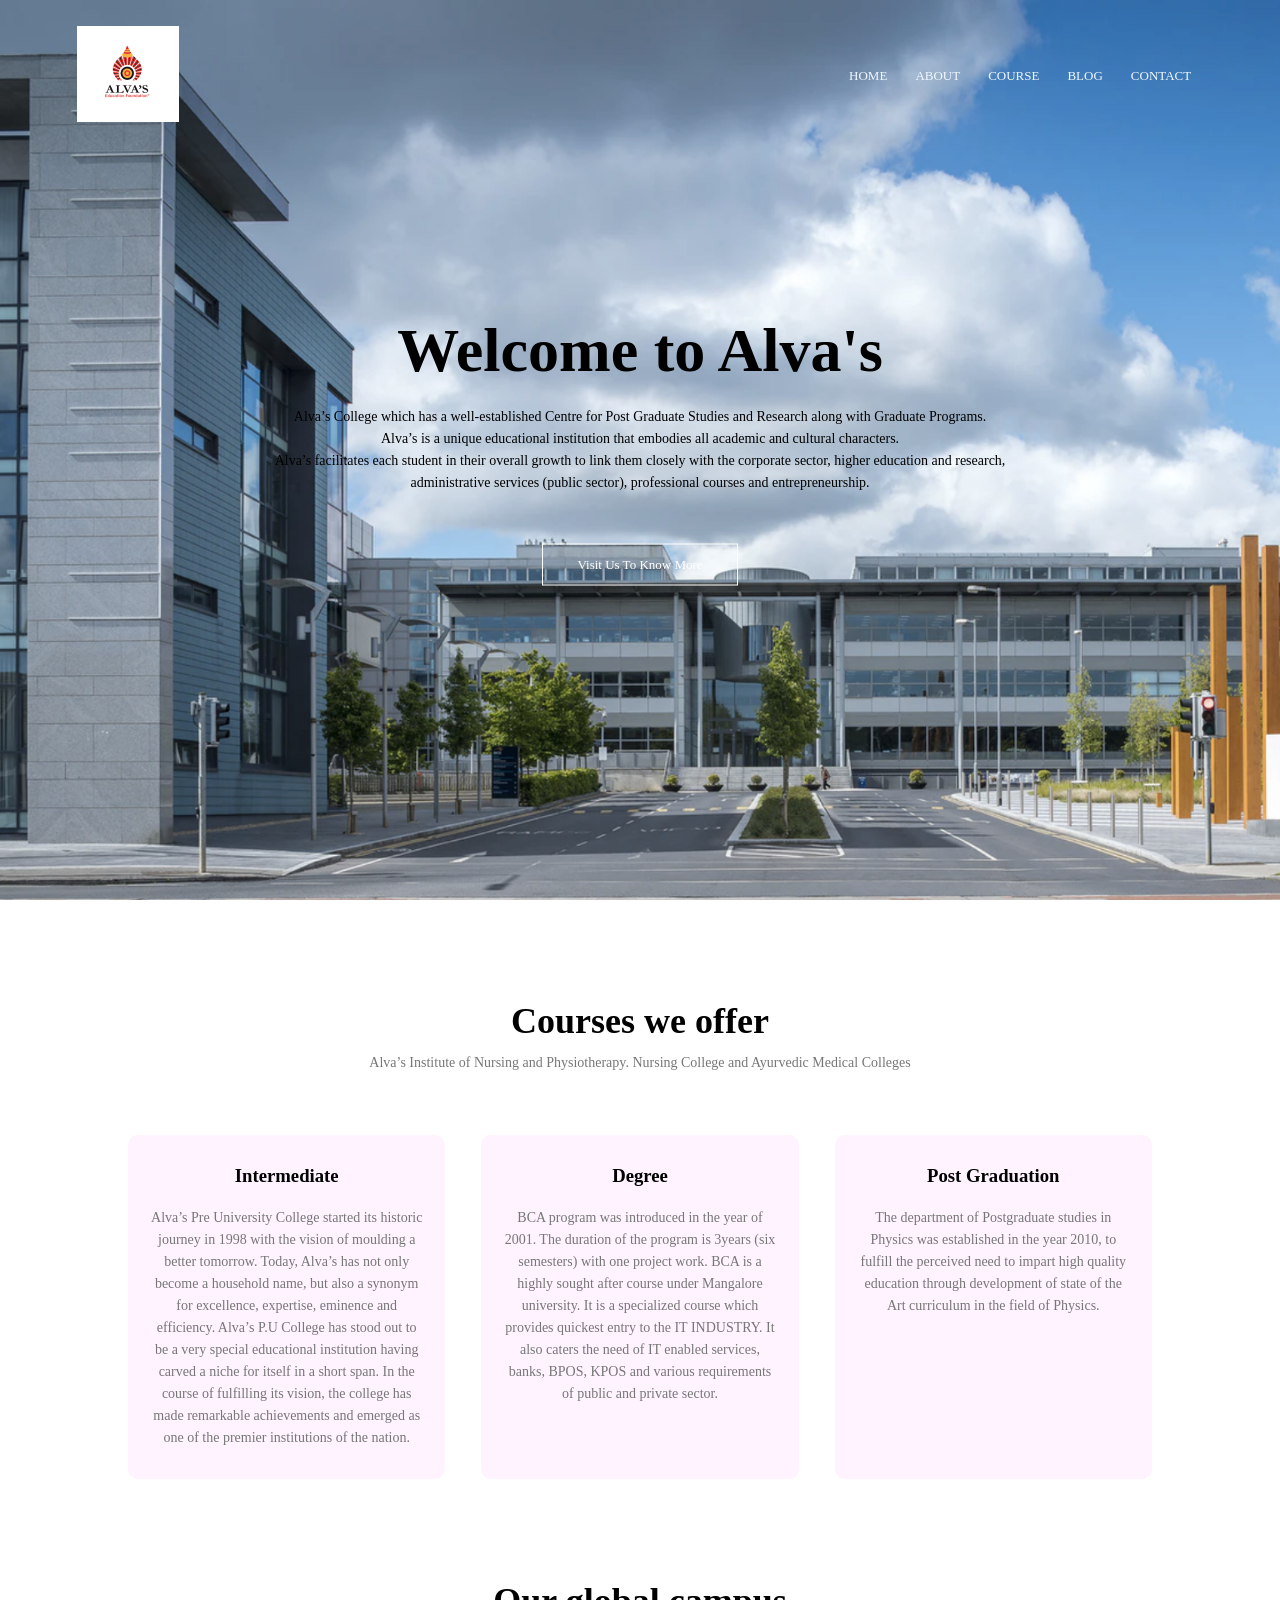
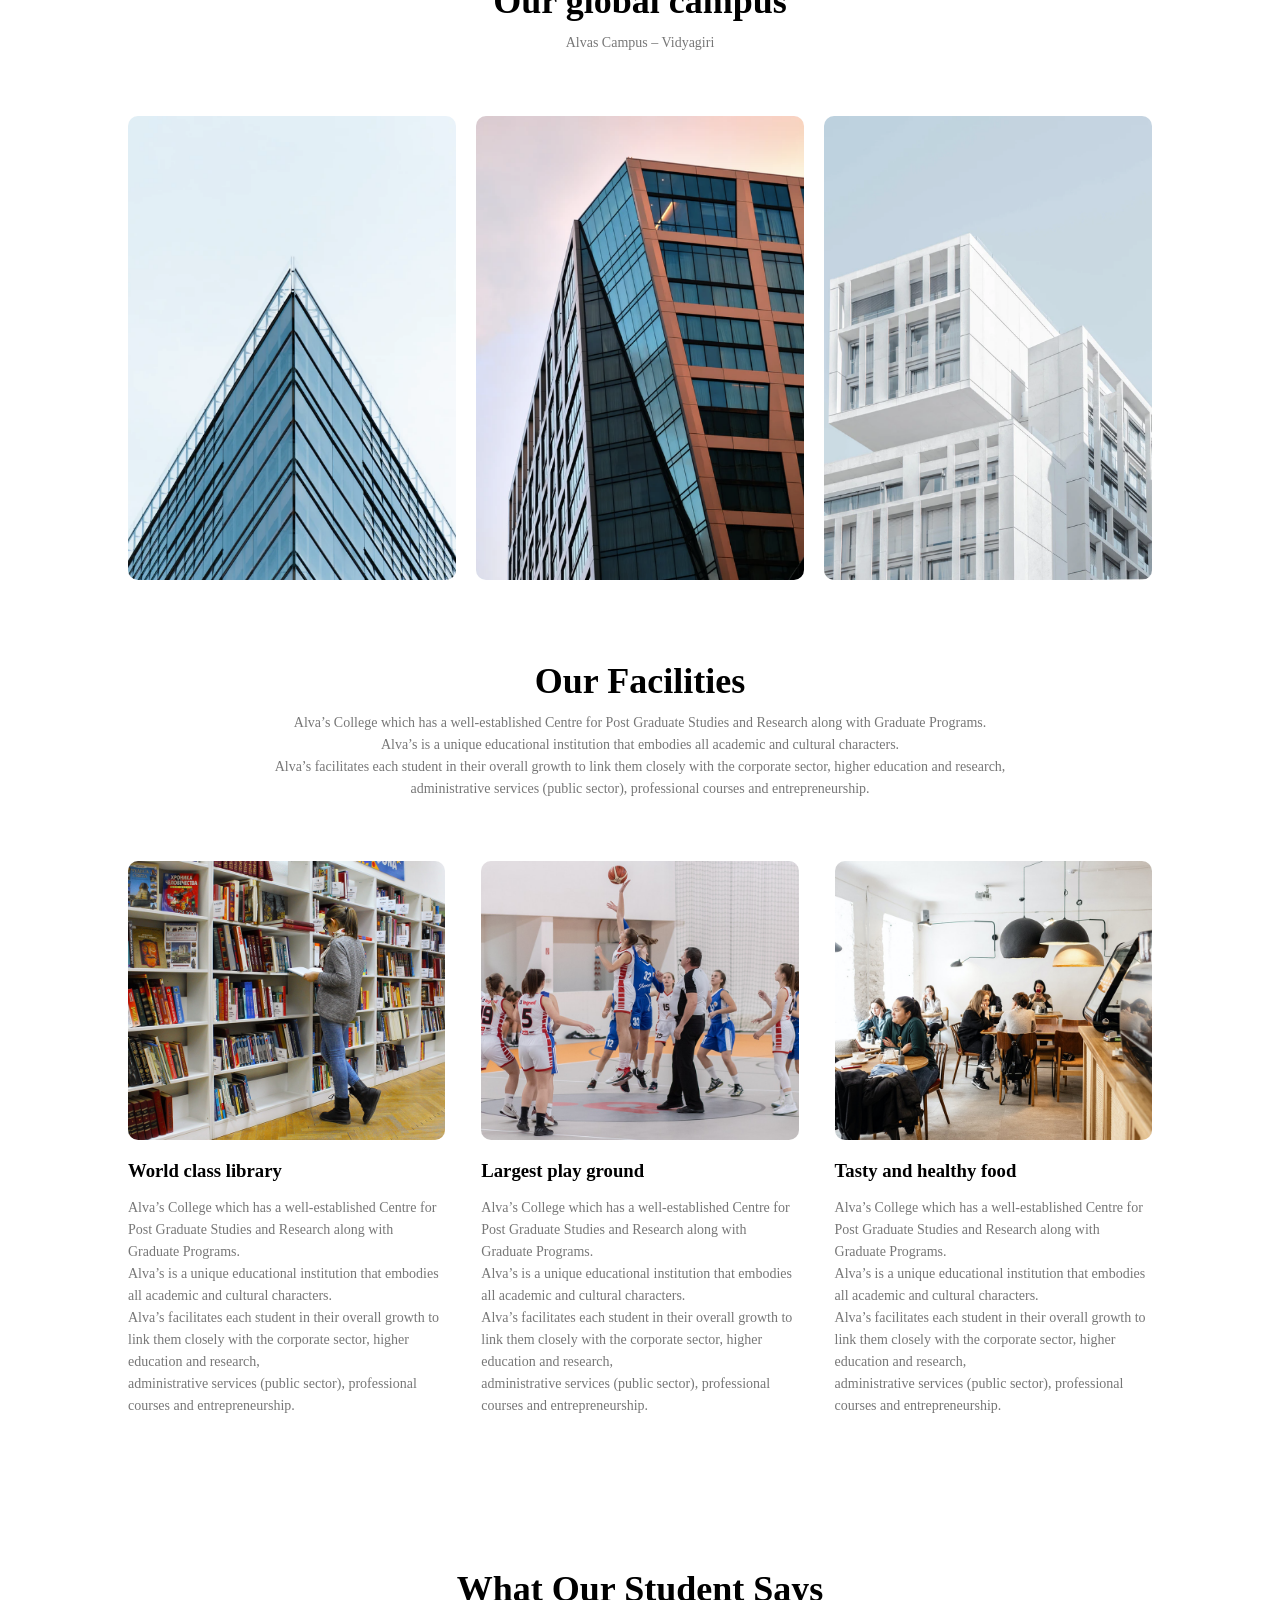
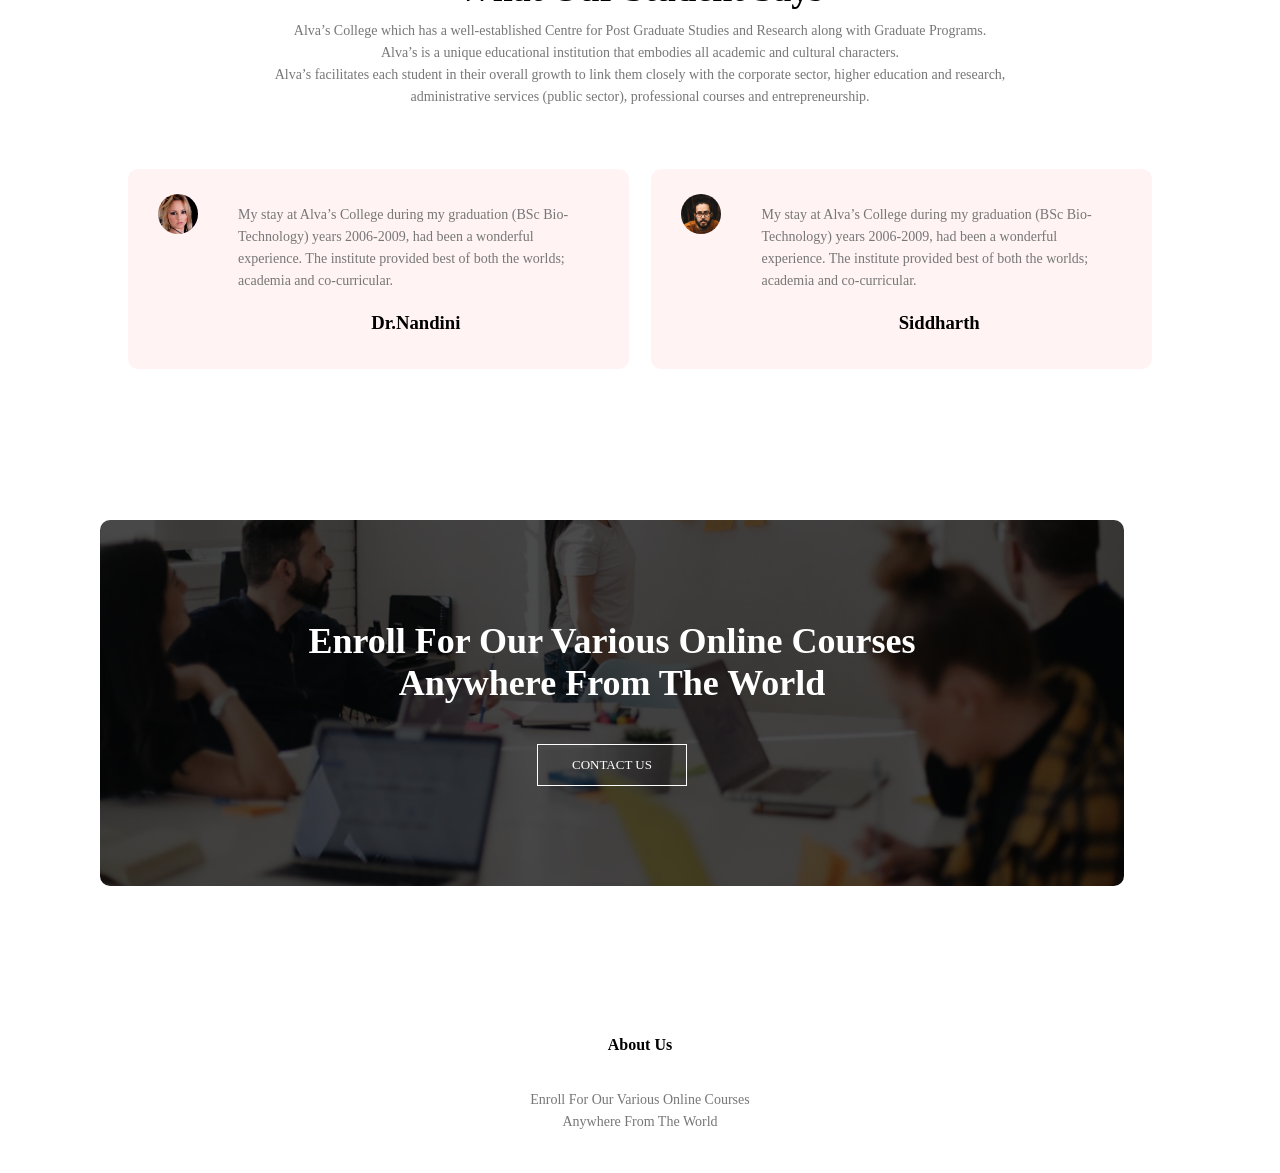
<file: Desktop/edufold/index.html>
<!DOCTYPE html>
<html lang="en">
<head>
    <meta charset="UTF-8">
    <meta name="viewport" content="width=device-width, initial-scale=1.0">
    <title>University website design </title>
    <link rel="stylesheet" href="index.css">
</head>
<body>
    <section class="header">
        <nav>
            <a href="index.html"><img src="logo1.png"></a>
            <div class="nav-links" id="navLinks"></div>
            <div class="nav-links">
                <ul>
                    <li><a href="index.html">HOME</a></li>
                    <li><a href="about.html.html">ABOUT</a></li>
                    <li><a href="course.html">COURSE</a></li>
                    <li><a href="blog.html">BLOG</a></li>
                    <li><a href="contact.html">CONTACT</a></li>
                </ul>
            </div>
        </nav>

<div class="text-box">
       <h1>Welcome to Alva's</h1>
       <p>Alva’s College which has a well-established Centre for Post Graduate Studies and Research along with Graduate Programs. <br>Alva’s is a unique educational institution that embodies all academic and cultural characters.<br> Alva’s facilitates each student in their overall growth to link them closely with the corporate sector, higher education and research,<br> administrative services (public sector), professional courses and entrepreneurship.</p>
        <a href="" class="hero-btn">Visit Us To Know More</a>
    </div>
    </section>

    <section class="Course">
        <h1>Courses we offer</h1>
        <p>Alva’s Institute of Nursing and Physiotherapy. Nursing College and Ayurvedic Medical Colleges</p>


        <div class="row">
            <div class="Course-col">
                <h3>Intermediate</h3>
                <p>Alva’s Pre University College started its historic journey in 1998 with the vision of moulding a better tomorrow. Today, Alva’s has not only become a household name, but also a synonym for excellence, expertise, eminence and efficiency. Alva’s P.U College has stood out to be a very special educational institution having carved a niche for itself in a short span. In the course of fulfilling its vision, the college has made remarkable achievements and emerged as one of the premier institutions of the nation. </p>
            </div>
            <div class="Course-col">
                <h3>Degree</h3>
                <p>BCA program was introduced in the year of 2001. The duration of the program is 3years (six semesters) with one project work. BCA is a highly sought after course under Mangalore university. It is a specialized course which provides quickest entry to the IT INDUSTRY. It also caters the need of IT enabled services, banks, BPOS, KPOS and various requirements of public and private sector.  </p>
            </div>
            <div class="Course-col">
                <h3>Post Graduation</h3>
                <p>The department of Postgraduate studies in Physics was established in the year 2010, to fulfill the perceived need to impart high quality education through development of state of the Art curriculum in the field of Physics. </p>
            </div>
        </div>
    </section>

    <section class="campus">
           <h1>Our global campus</h1>
           <p>Alvas Campus – Vidyagiri</p>
<div class="row">
    <div class="campus-col">
        <img src="london.png">
        <div class="layer">
            <h3>VIDYAGIRI</h3>
        </div>
    </div>
    <div class="campus-col">
        <img src="newyork.png">
        <div class="layer">
            <h3>MOODABIDRI</h3>
        </div>
    </div>
    <div class="campus-col">
        <img src="washington.png">
        <div class="layer">
            <h3>KUDLA</h3>
        </div>
    </div>

</div>
</section>


<section class="Facilities">
    <h1>Our Facilities</h1>
    <p>Alva’s College which has a well-established Centre for Post Graduate Studies and Research along with Graduate Programs. <br>Alva’s is a unique educational institution that embodies all academic and cultural characters.<br> Alva’s facilitates each student in their overall growth to link them closely with the corporate sector, higher education and research,<br> administrative services (public sector), professional courses and entrepreneurship.</p>

    <div class="row">
        <div class="Facilities-col">
            <img src="library.png">
            <h3>World class library</h3>
            <p>Alva’s College which has a well-established Centre for Post Graduate Studies and Research along with Graduate Programs. <br>Alva’s is a unique educational institution that embodies all academic and cultural characters.<br> Alva’s facilitates each student in their overall growth to link them closely with the corporate sector, higher education and research,<br> administrative services (public sector), professional courses and entrepreneurship.</p>
        </div>

        <div class="Facilities-col">
            <img src="basketball.png">
            <h3>Largest play ground</h3>
            <p>Alva’s College which has a well-established Centre for Post Graduate Studies and Research along with Graduate Programs. <br>Alva’s is a unique educational institution that embodies all academic and cultural characters.<br> Alva’s facilitates each student in their overall growth to link them closely with the corporate sector, higher education and research,<br> administrative services (public sector), professional courses and entrepreneurship.</p>
        </div>

        <div class="Facilities-col">
            <img src="cafeteria.png">
            <h3>Tasty and healthy food</h3>
            <p>Alva’s College which has a well-established Centre for Post Graduate Studies and Research along with Graduate Programs. <br>Alva’s is a unique educational institution that embodies all academic and cultural characters.<br> Alva’s facilitates each student in their overall growth to link them closely with the corporate sector, higher education and research,<br> administrative services (public sector), professional courses and entrepreneurship.</p>
        </div>
    </div>
</section>


<section class="testimonials">
<h1>What Our Student Says</h1>
    <p>Alva’s College which has a well-established Centre for Post Graduate Studies and Research along with Graduate Programs. <br>Alva’s is a unique educational institution that embodies all academic and cultural characters.<br> Alva’s facilitates each student in their overall growth to link them closely with the corporate sector, higher education and research,<br> administrative services (public sector), professional courses and entrepreneurship.</p>
<div class="row">
    <div class="testimonials-col">
        <img src="user1.jpg">
        <div>
            <p>My stay at Alva’s College during my graduation (BSc Bio-Technology) years 2006-2009, had been a wonderful experience. The institute provided best of both the worlds; academia and co-curricular. </p>
        <h3>Dr.Nandini</h3>
        </div>
    </div>
        <div class="testimonials-col">
            <img src="user2.jpg">
            <div>
                <p>My stay at Alva’s College during my graduation (BSc Bio-Technology) years 2006-2009, had been a wonderful experience. The institute provided best of both the worlds; academia and co-curricular. </p>
            <h3>Siddharth</h3>
            </div>
    </div>   
</section>


<section class="CTA">
    <h1>Enroll For Our Various Online Courses <br>Anywhere From The World </h1>
    <a href="" class="hero-btn">CONTACT US</a>

</section>


<section class="footer">
    <h4>About Us</h4>
    <p>Enroll For Our Various Online Courses <br>Anywhere From The World</p>


   </div>
</section>
</body>
</html>
</file>
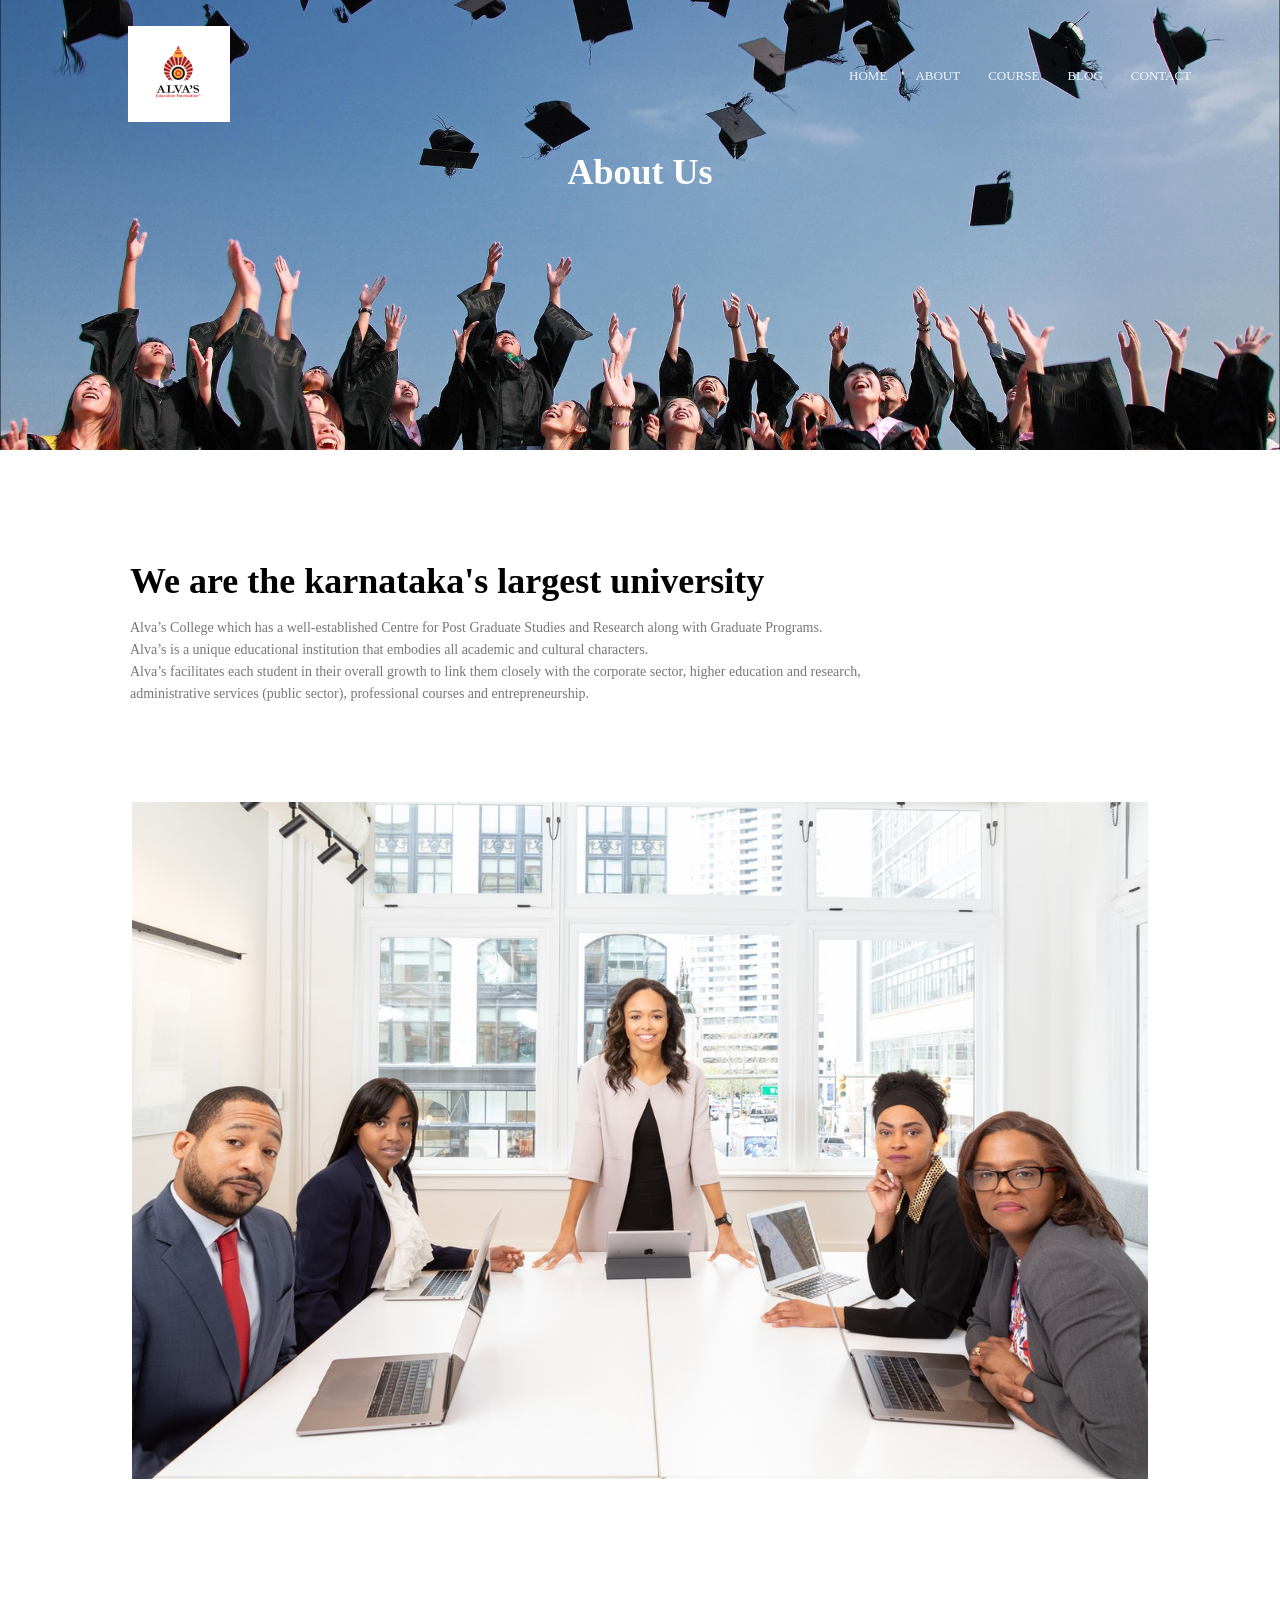
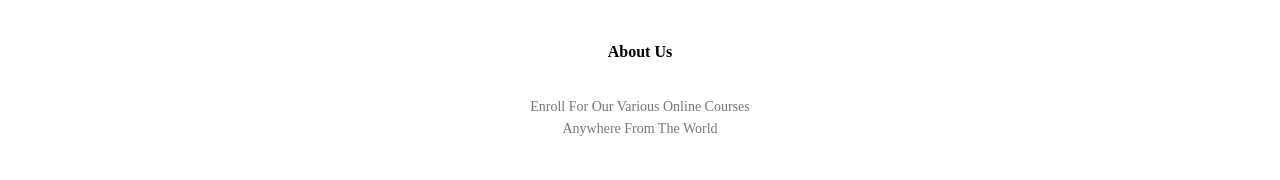
<file: Desktop/edufold/about.html.html>
<!DOCTYPE html>
<html lang="en">
<head>
    <meta charset="UTF-8">
    <meta name="viewport" content="width=device-width, initial-scale=1.0">
    <title>University website design </title>
    <link rel="stylesheet" href="index.css">
</head>
<body>
    <section class="sub-header">
        <nav>
            <a href="index.html"><img src="logo1.png"></a>
            <div class="nav-links" id="navLinks"></div>
            <div class="nav-links">
                <ul>
                    <li><a href="index.html">HOME</a></li>
                    <li><a href="about.html.html">ABOUT</a></li>
                    <li><a href="course.html">COURSE</a></li>
                    <li><a href="blog.html">BLOG</a></li>
                    <li><a href="contact.html">CONTACT</a></li>
                </ul>
            </div>
        </nav>

<h1>About Us</h1>

    </section>

    <section class="About-us">
        <div class="About-col">
            <h1>We are the karnataka's largest university</h1>
            <p>Alva’s College which has
         a well-established Centre for Post Graduate Studies and Research along
          with Graduate Programs. <br>Alva’s is a unique educational institution that embodies all academic and cultural characters.<br> Alva’s facilitates each student in their overall growth to link them closely with the corporate sector, higher education and research,<br> administrative services (public sector), professional courses and entrepreneurship.</p>
          <a href="" class="hero-btn red-btn">EXPLORE NOW</a>


        <div class="About-col">
            <img src="about.jpg">
        </div>
    </div>

    </section>




<section class="footer">
    <h4>About Us</h4>
    <p>Enroll For Our Various Online Courses <br>Anywhere From The World</p>


   </div>
</section>
</body>
</html>
</file>
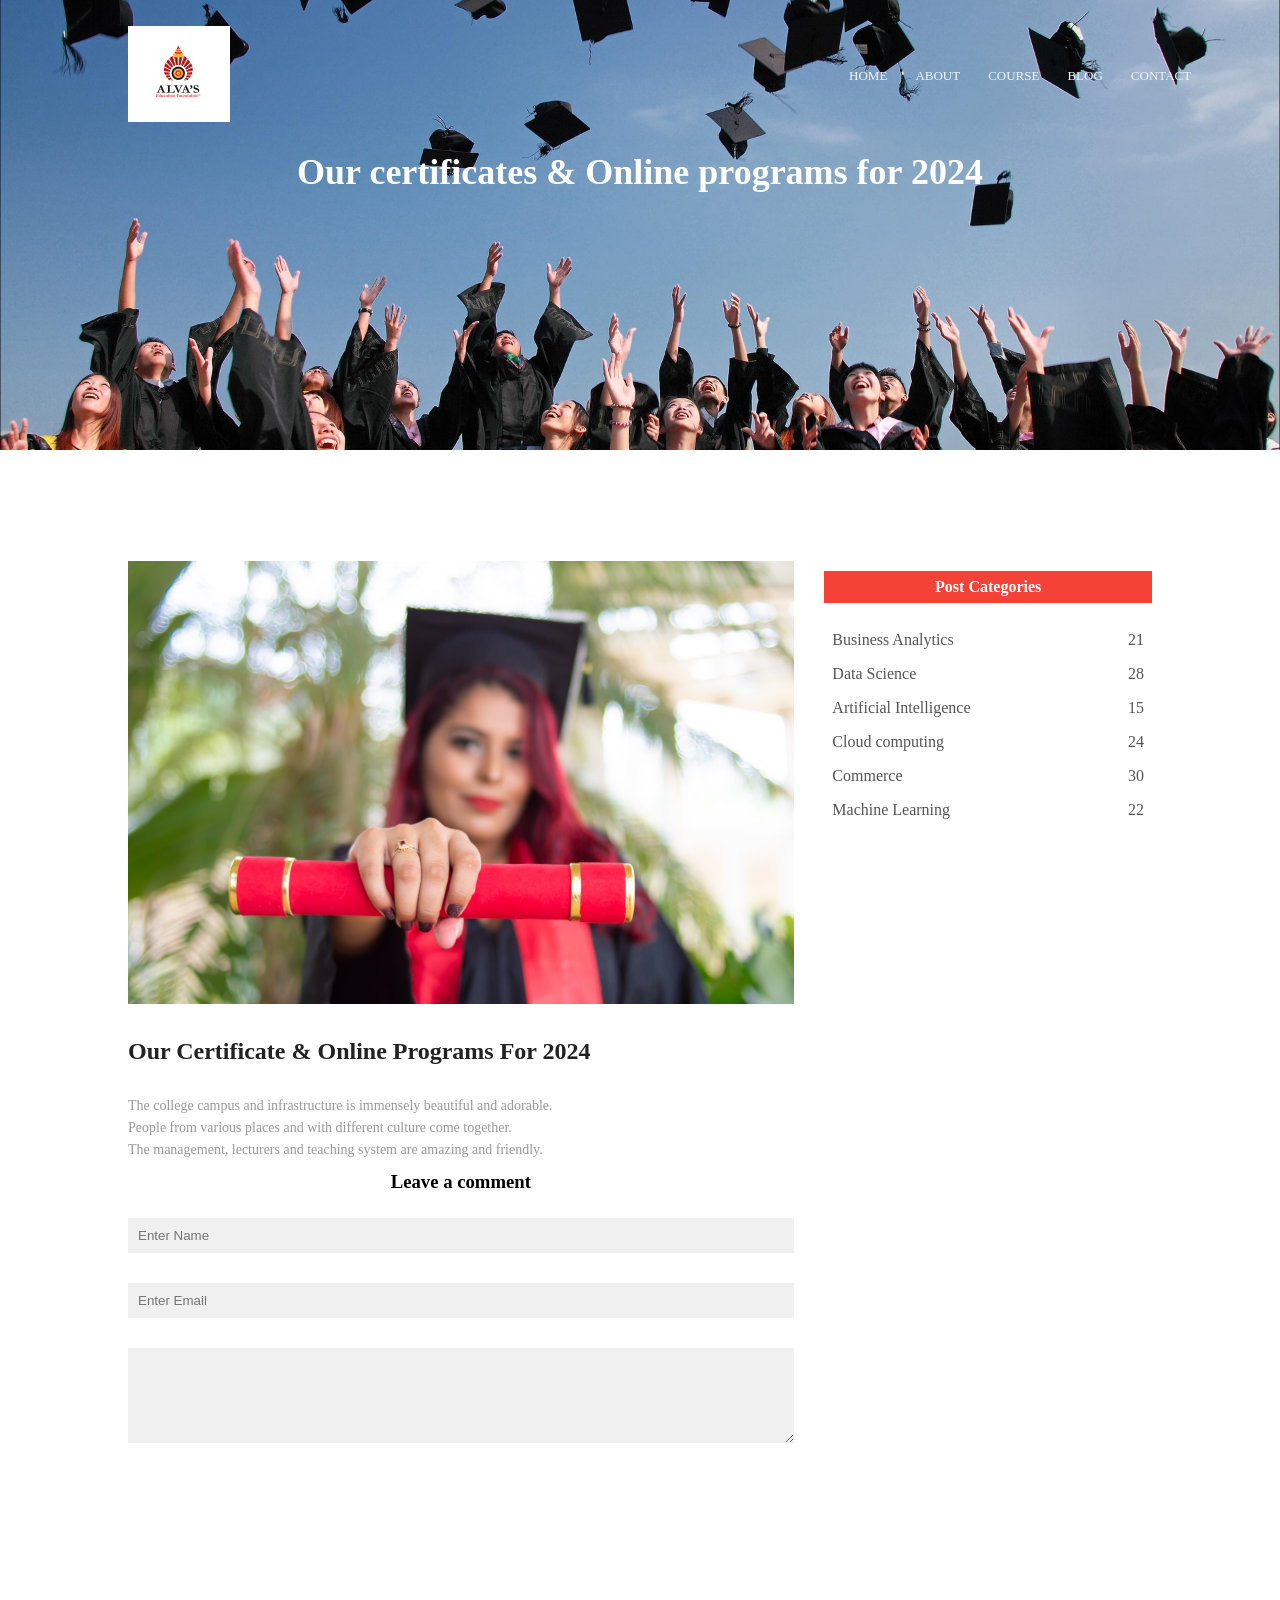
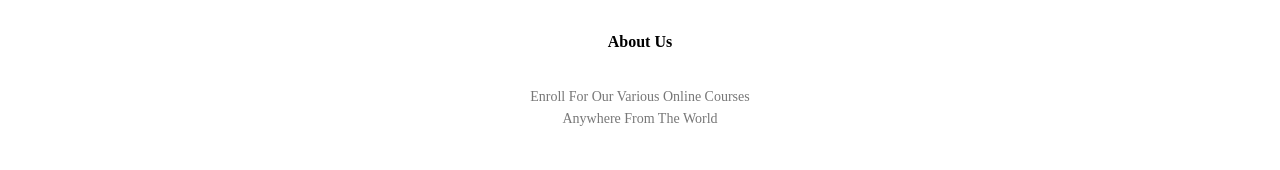
<file: Desktop/edufold/blog.html>
<!DOCTYPE html>
<html lang="en">
<head>
    <meta charset="UTF-8">
    <meta name="viewport" content="width=device-width, initial-scale=1.0">
    <title>University website design </title>
    <link rel="stylesheet" href="index.css">
</head>
<body>
    <section class="sub-header">
        <nav>
            <a href="index.html"><img src="logo1.png"></a>
            <div class="nav-links" id="navLinks"></div>
            <div class="nav-links">
                <ul>
                    <li><a href="index.html">HOME</a></li>
                    <li><a href="about.html.html">ABOUT</a></li>
                    <li><a href="course.html">COURSE</a></li>
                    <li><a href="blog.html">BLOG</a></li>
                    <li><a href="contact.html">CONTACT</a></li>
                </ul>
            </div>
        </nav>
<h1>Our certificates & Online programs for 2024</h1>
</section>


<section class="blog-content">
    <div class="row">

    <div class="blog-left">
        <img src="certificate.jpg">
        <h2>Our Certificate & Online Programs For 2024</h2>
        <p>The college campus and infrastructure is immensely beautiful and adorable.<br>
            People from various places and with different culture come together.<br>
            The management, lecturers and teaching system are amazing and friendly.</p>
    <div class="Comment-box">

        <h3>Leave a comment</h3>
         <form class="comment-form">
            <input type="text" placeholder="Enter Name">
            <input type="text" placeholder="Enter Email">
            <textarea  rows="5" placeholder="Your comment">

            </textarea>
            <button type="submit" class="hero-btn red-btn">POST COMMENT</button>
         </form>

    </div>
    
    
        </div>
    <div class="blog-right">
        <h3>Post Categories</h3>
        <div>
            <span>Business Analytics </span>
            <span>21</span>
        </div>
        <div>
            <span>Data Science </span>
            <span>28</span>
        </div>
        <div>
            <span>Artificial Intelligence</span>
            <span>15</span>
        </div>
        <div>
            <span>Cloud computing </span>
            <span>24</span>
        </div>
        <div>
            <span>Commerce </span>
            <span>30</span>
        </div>
        <div>
            <span>Machine Learning </span>
            <span>22</span>
        </div>
    </div>
</div>

</section>








<section class="footer">
    <h4>About Us</h4>
    <p>Enroll For Our Various Online Courses <br>Anywhere From The World</p>


   </div>
</section>
</body>
</html>
</file>
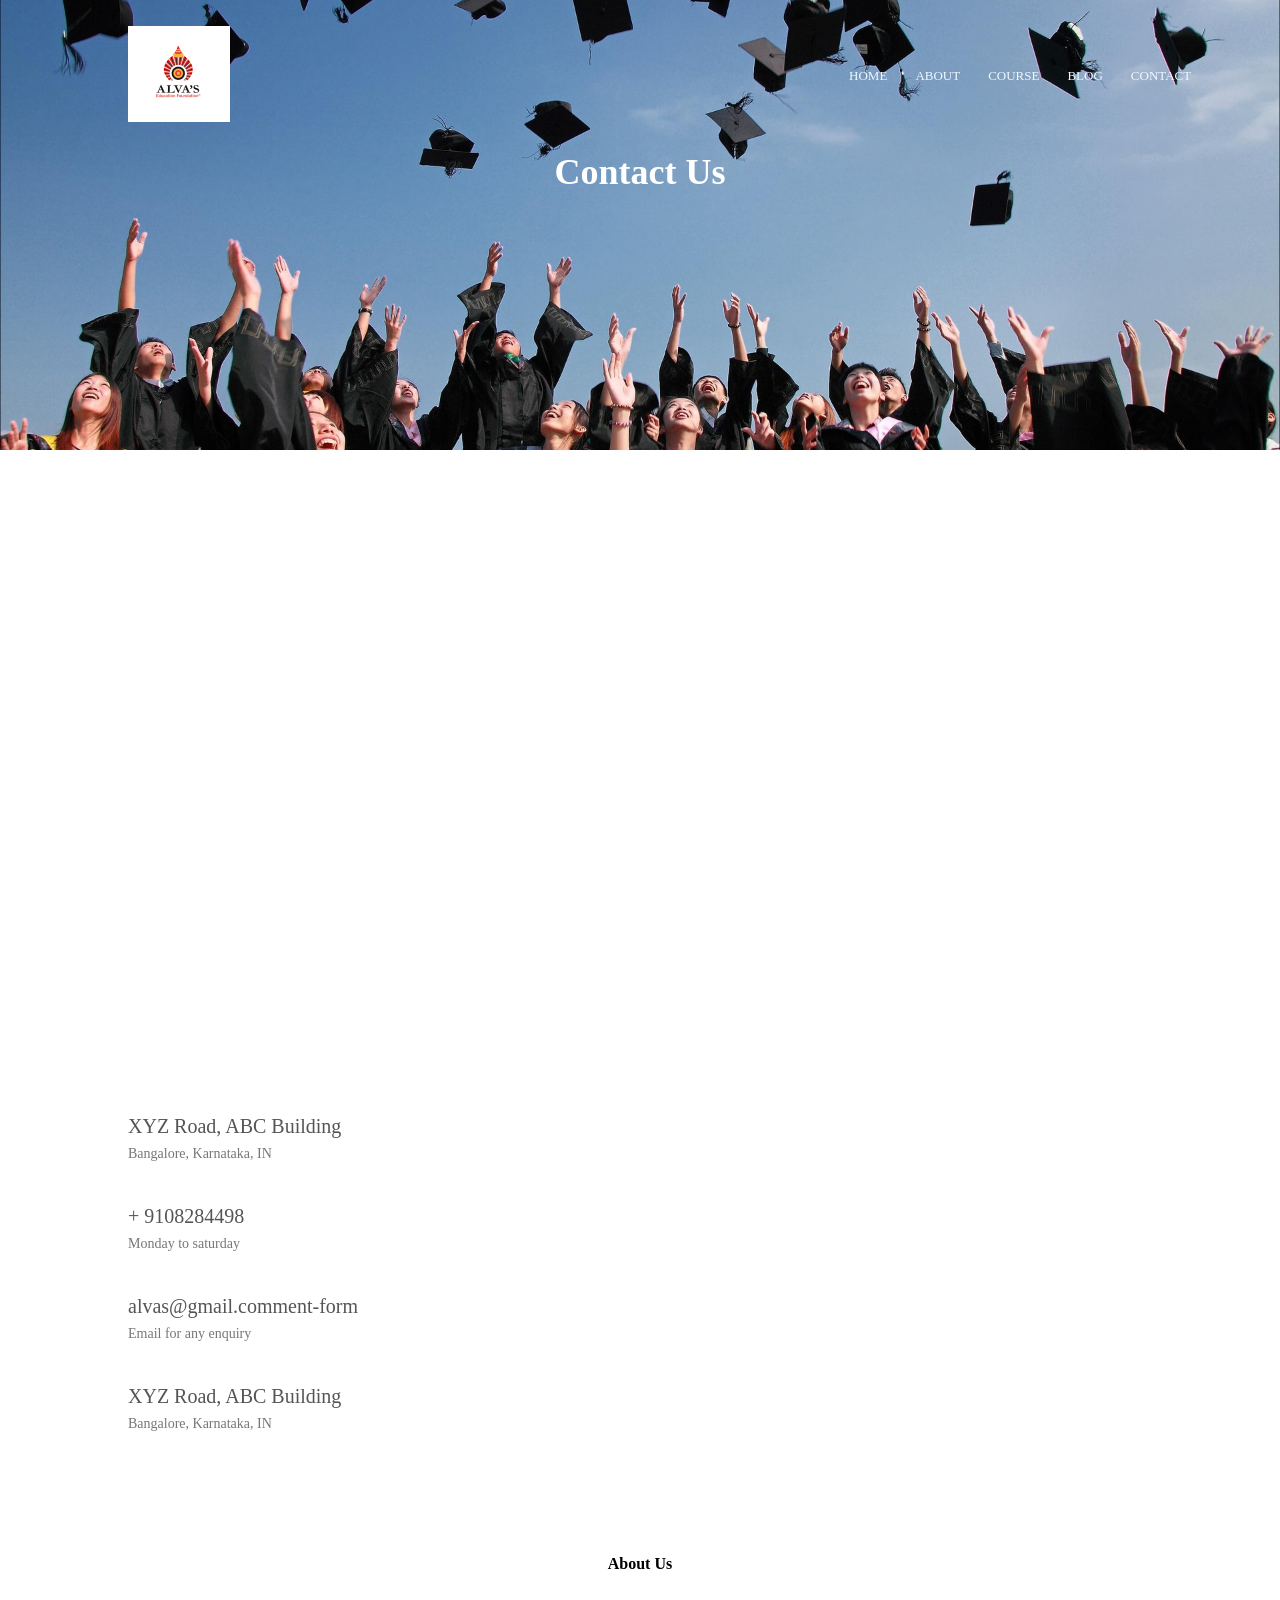
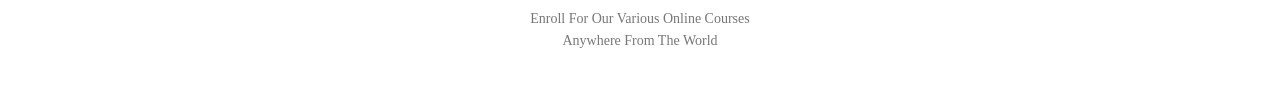
<file: Desktop/edufold/contact.html>
<!DOCTYPE html>
<html lang="en">
<head>
    <meta charset="UTF-8">
    <meta name="viewport" content="width=device-width, initial-scale=1.0">
    <title>University website design </title>
    <link rel="stylesheet" href="index.css">
</head>
<body>
    <section class="sub-header">
        <nav>
            <a href="index.html"><img src="logo1.png"></a>
            <div class="nav-links" id="navLinks"></div>
            <div class="nav-links">
                <ul>
                    <li><a href="index.html">HOME</a></li>
                    <li><a href="about.html.html">ABOUT</a></li>
                    <li><a href="course.html">COURSE</a></li>
                    <li><a href="blog.html">BLOG</a></li>
                    <li><a href="contact.html">CONTACT</a></li>
                </ul>
            </div>
        </nav>

<h1>Contact Us</h1>

    </section>

    <section class="Location">

        <iframe src="https://www.google.com/maps/embed?pb=!1m18!1m12!1m3!1d124440.40060563949!2d74.76966150184153!3d12.9229792838206!2m3!1f0!2f0!3f0!3m2!1i1024!2i768!4f13.1!3m3!1m2!1s0x3ba35a4c37bf488f%3A0x827bbc7a74fcfe64!2sMangaluru%2C%20Karnataka!5e0!3m2!1sen!2sin!4v1721545071498!5m2!1sen!2sin" width="600" height="450" style="border:0;" allowfullscreen="" loading="lazy" referrerpolicy="no-referrer-when-downgrade"></iframe>

    </section>

    <section class="contact-us">

        <div class="row">
            <div class="contact-col">
                <div>
                    <i class="fa fac-home"></i>
                    <span>
                        <h5>XYZ Road, ABC Building</h5>
                        <p>Bangalore, Karnataka, IN</p>
                    </span>
                </div>
                <div>
                    <i class="fa fac-phone"></i>
                    <span>
                        <h5>+ 9108284498</h5>
                        <p>Monday to saturday</p>
                    </span>
                </div>
                <div>
                    <i class="fa fac-envolpe"></i>
                    <span>
                        <h5>alvas@gmail.comment-form</h5>
                        <p>Email for any enquiry</p>
                    </span>
                </div>
                <div>
                    <i class="fa fac-home"></i>
                    <span>
                        <h5>XYZ Road, ABC Building</h5>
                        <p>Bangalore, Karnataka, IN</p>
                    </span>
                </div>
            </div>
        </div>
    </section>



<section class="footer">
    <h4>About Us</h4>
    <p>Enroll For Our Various Online Courses <br>Anywhere From The World</p>


   </div>
</section>
</body>
</html>
</file>
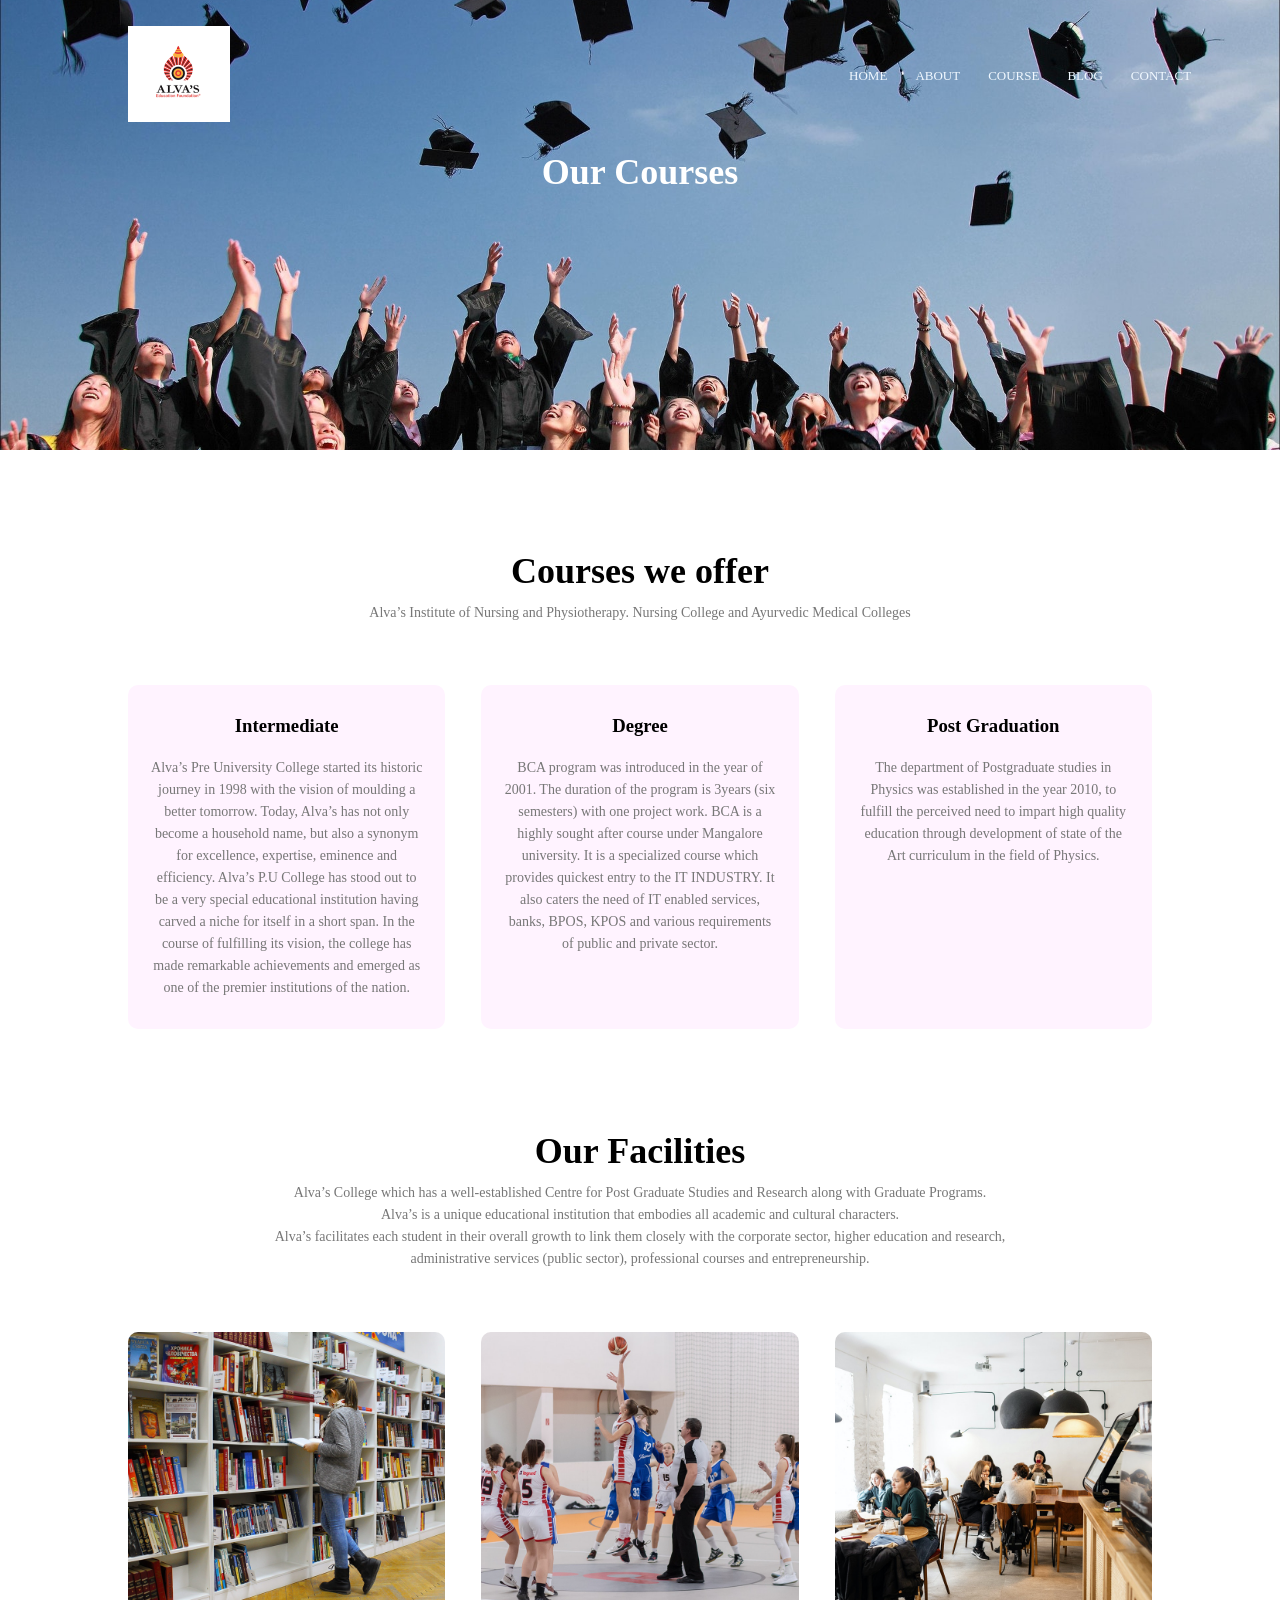
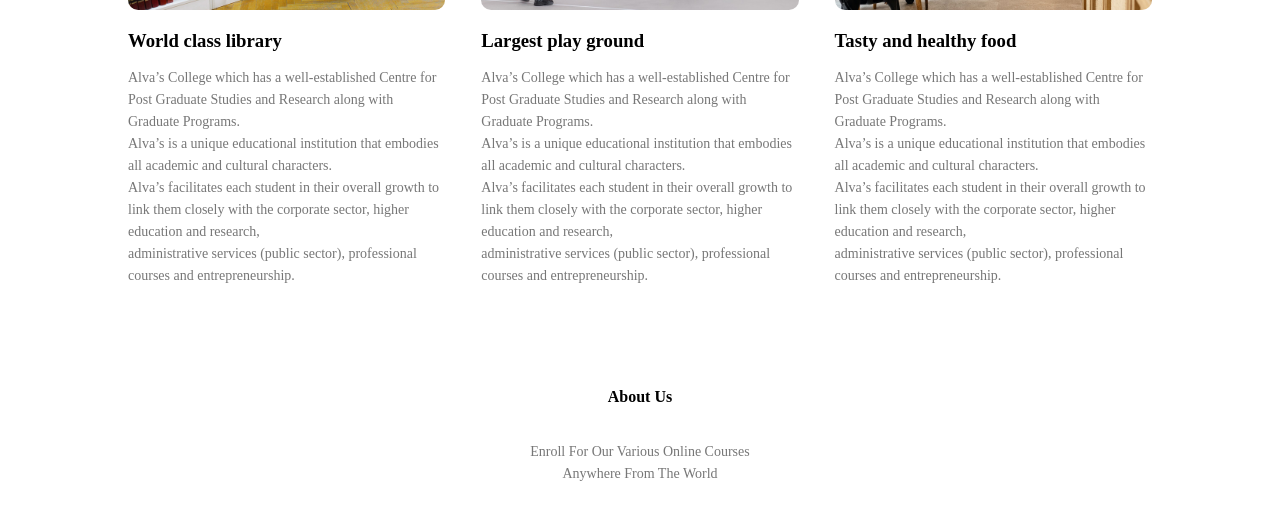
<file: Desktop/edufold/course.html>
<!DOCTYPE html>
<html lang="en">
<head>
    <meta charset="UTF-8">
    <meta name="viewport" content="width=device-width, initial-scale=1.0">
    <title>University website design </title>
    <link rel="stylesheet" href="index.css">
</head>
<body>
    <section class="sub-header">
        <nav>
            <a href="index.html"><img src="logo1.png"></a>
            <div class="nav-links" id="navLinks"></div>
            <div class="nav-links">
                <ul>
                    <li><a href="index.html">HOME</a></li>
                    <li><a href="about.html.html">ABOUT</a></li>
                    <li><a href="course.html">COURSE</a></li>
                    <li><a href="blog.html">BLOG</a></li>
                    <li><a href="contact.html">CONTACT</a></li>
                </ul>
            </div>
        </nav>
<h1>Our Courses</h1>
</section>


<section class="Course">
    <h1>Courses we offer</h1>
    <p>Alva’s Institute of Nursing and Physiotherapy. Nursing College and Ayurvedic Medical Colleges</p>


    <div class="row">
        <div class="Course-col">
            <h3>Intermediate</h3>
            <p>Alva’s Pre University College started its historic journey in 1998 with the vision of moulding a better tomorrow. Today, Alva’s has not only become a household name, but also a synonym for excellence, expertise, eminence and efficiency. Alva’s P.U College has stood out to be a very special educational institution having carved a niche for itself in a short span. In the course of fulfilling its vision, the college has made remarkable achievements and emerged as one of the premier institutions of the nation. </p>
        </div>
        <div class="Course-col">
            <h3>Degree</h3>
            <p>BCA program was introduced in the year of 2001. The duration of the program is 3years (six semesters) with one project work. BCA is a highly sought after course under Mangalore university. It is a specialized course which provides quickest entry to the IT INDUSTRY. It also caters the need of IT enabled services, banks, BPOS, KPOS and various requirements of public and private sector.  </p>
        </div>
        <div class="Course-col">
            <h3>Post Graduation</h3>
            <p>The department of Postgraduate studies in Physics was established in the year 2010, to fulfill the perceived need to impart high quality education through development of state of the Art curriculum in the field of Physics. </p>
        </div>
    </div>
</section>

<section class="Facilities">
    <h1>Our Facilities</h1>
    <p>Alva’s College which has a well-established Centre for Post Graduate Studies and Research along with Graduate Programs. <br>Alva’s is a unique educational institution that embodies all academic and cultural characters.<br> Alva’s facilitates each student in their overall growth to link them closely with the corporate sector, higher education and research,<br> administrative services (public sector), professional courses and entrepreneurship.</p>

    <div class="row">
        <div class="Facilities-col">
            <img src="library.png">
            <h3>World class library</h3>
            <p>Alva’s College which has a well-established Centre for Post Graduate Studies and Research along with Graduate Programs. <br>Alva’s is a unique educational institution that embodies all academic and cultural characters.<br> Alva’s facilitates each student in their overall growth to link them closely with the corporate sector, higher education and research,<br> administrative services (public sector), professional courses and entrepreneurship.</p>
        </div>

        <div class="Facilities-col">
            <img src="basketball.png">
            <h3>Largest play ground</h3>
            <p>Alva’s College which has a well-established Centre for Post Graduate Studies and Research along with Graduate Programs. <br>Alva’s is a unique educational institution that embodies all academic and cultural characters.<br> Alva’s facilitates each student in their overall growth to link them closely with the corporate sector, higher education and research,<br> administrative services (public sector), professional courses and entrepreneurship.</p>
        </div>

        <div class="Facilities-col">
            <img src="cafeteria.png">
            <h3>Tasty and healthy food</h3>
            <p>Alva’s College which has a well-established Centre for Post Graduate Studies and Research along with Graduate Programs. <br>Alva’s is a unique educational institution that embodies all academic and cultural characters.<br> Alva’s facilitates each student in their overall growth to link them closely with the corporate sector, higher education and research,<br> administrative services (public sector), professional courses and entrepreneurship.</p>
        </div>
    </div>
</section>





<section class="footer">
    <h4>About Us</h4>
    <p>Enroll For Our Various Online Courses <br>Anywhere From The World</p>


   </div>
</section>
</body>
</html>
</file>
<file: Desktop/edufold/index.css>
*{
    margin: 0;
    padding:0;

}

.header{
    min-height: 100vh;
    width: 100%;
    background-image:url(banner.png);
    background-size: cover;
    position: relative;
}

nav{
    display: flex;
    padding: 2% 6%;
    justify-content: space-between;
    align-items: center;
} 

nav img{
    width: 50%;
}

.nav-links{
    flex: 1;
    text-align: right;

}

.nav-links ul li{
    list-style: none;
    display: inline-block;
    padding: 8px 12px;
    position: relative;
}

.nav-links ul li a{
    color: aliceblue;
    text-decoration: none;
    font-size: 13px;
}

.nav-links ul li::after{
     content:'';
     width: 0%;
     height: 2px;
     background: #f44336;
     display: block;
     margin: auto;
     transition: 0.5s;
}

.nav-links ul li:hover::after{
    width: 100%;
}

.text-box
{
    width: 90%;
    color: black;
    position: absolute;
    top: 50%;
    left: 50%;
    transform: translate(-50%,-50%);
    text-align: center;
}

.text-box h1{
    font-size: 62px;
}

.text-box p{
    margin: 10px 0 40px;
    font-size: 14px;
    color: black;
}
.hero-btn{
    display: inline-block;
    text-decoration: none;
    color: #fff;
    border: 1px solid #fff;
    padding: 12px 34px;
    font-size: 13px;
    background: transparent;
    position: relative;
    cursor: pointer;
}
.hero-btn:hover{
    border: 1px solid #f44336;
    background: #f44336;
    transition: 1s;
}

@media(max-width: 700px){
    .text-box h1{
        font-size: 20px;
    }
}

.Course{
    width: 80%;
    margin: auto;
    text-align: center;
    padding-top: 100px;

}
h1{
    font-size: 36px;
    font-weight:600;
}

p{
    color: #777;
    font-size: 14px;
    font-weight: 300;
    line-height: 22px;
    padding: 10px;

}
.row{
    margin-top: 5%;
    display: flex;
   justify-content: space-between;

}

.Course-col{
    flex-basis: 31%;
    background: #fff3ff; 
    border-radius: 10px;
    margin-bottom: 5%;
    padding: 20px 12px;
    box-sizing: border-box;
}
h3{
    text-align: center;
    font-weight: 600;
    margin: 10px 0;
}
.Course-col:hover{
    box-shadow: 0 0 20px 0px rgba(0,0,0,0.2);
}

@media(max-width: 700px){
    .row{
        flex-direction: column ;
    }
}

.campus{
    width: 80%;
    margin: auto;
    text-align: center;
    padding-top: 50px;
}

.campus-col{
    flex-basis: 32% ;
    border-radius: 10px;
    margin-bottom: 30px;
    position: relative;
    overflow: hidden;
}
.campus-col img{
   width: 100%;
   display: block;
}
.layer{
    background: transparent ;
    height: 100%;
    width: 100%;
    position: absolute;
    top:0;
    left: 0;
    transition: 0.5s;
}

.layer:hover{
    background: rgba(226,0,0,0.7);
}

.layer h3{
    width: 100%;
    font-weight: 500;
    color: #fff;
    font-size: 26px;
    bottom: 0;
    left: 50%;
    transform: translateX(-50%);
    position: absolute;
    opacity: 0;
    transition: 0.5s;
}

.layer:hover h3{
    bottom: 49%;
    opacity: 1;
}

.Facilities{
    width: 80%;
    margin: auto;
    text-align: center;
    padding-top: 50px;
}
.Facilities-col{
    flex-basis: 31%;
    border-radius: 10px;
    margin-bottom: 5%;
    text-align: left;
}
.Facilities-col img{
    width: 100%;
    border-radius: 10px;
}
.Facilities-col p{
    padding:0;
}

.Facilities-col h3{
    margin-top: 16px;
    margin-bottom: 15px;
    text-align: left;

}

.testimonials{
    width: 80%;
    margin:auto;
    padding-top: 100px;
    text-align: center;
}

.testimonials-col{
    flex-basis: 44%;
    border-radius: 10px;
    margin-bottom: 5%;
    text-align: left;
    background: #fff3f3;
    padding: 25px;
    cursor: pointer;
     display: flex;
}
.testimonials-col img{
    height: 40px;
    margin-left: 5px;
    margin-right: 30px;
    border-radius: 50%;
}

.CTA{
    margin: 100px;
    width: 80%;
    background-image: linear-gradient(rgba(0,0,0,0.7),rgba(0,0,0,0.7)),url(banner2.jpg);
    background-position: center;
    background-size: cover;
    border-radius: 10px;
    text-align: center;
    padding: 100px 0;
}

.CTA h1{
    color: #fff;
    margin-bottom: 40px;
    padding: 0;
}

.footer{
    width: 100%;
    text-align: center;
    padding: 30px 0;
}

.footer h4{
    margin-bottom: 25px;
    margin-top: 20px;
    font-weight: 600;
}


.sub-header{
    height: 50vh;
    width: 100%;
    background-image:url(background.jpg);
    background-position: center;
    background-size: cover;
    text-align: center;
    color: #fff;

}

.sub-header h1{
    margin-top: auto;
}

.About-us{
    width: 80%;
    margin: auto;
    padding-top: 80px;
    padding-bottom: 50px;
}

.About-col{
    flex-basis: 48% ;
    padding: 30px 2px;
}

.About-col img{
    width: 100%;
}


.About-col img{
    width: 100%;
}

.About-col h1{
    padding-top: 0;
}

.About-col p{
    padding: 15px 0 25px;
}


.blog-content{
    width: 80%;
    margin: auto;
    padding: 60px 0;
}

.blog-left{
    flex-basis: 65%;

}

.blog-left img{
    width: 100%;

}
.blog-left h2{
    color: #222;
    font-weight: 600;
    margin: 30px 0;
}

.blog-left p{
    color: #999;
    padding: 0;
}
.blog-right{
    flex-basis: 32%;
}

.blog-right h3{
    background: #f44336;
    color: #fff;
    padding: 7px 0;
    font-size: 16px;
    margin-bottom: 20px;
}


.blog-right div{
    display: flex;
    align-items: center;
    justify-content: space-between;
    color: #555;
    padding: 8px;
    box-sizing: border-box;
}

.comment-box{
    border: 1px solid #ccc;
    margin: 50px 0;
    padding: 10px 20px;
}

.comment-box h3{
    text-align: left ;
}

.comment-form input, .comment-form textarea{
    width: 100%;
    padding: 10px;
    margin: 15px 0;
    box-sizing: border-box;
    border: none;
    outline: none;
    background: #f0f0f0;
}

.comment-form button{
    margin: 10px 0;
}

.Location{
    width: 80%;
    margin: auto;
    padding: 80px 0;
}

.Location iframe{
    width: 100%;
}

.contact-us{
    width: 80%;
    margin: auto;
}

.contact-col{
    flex-basis: 48%;
    margin-bottom: 30px;
}

.contact-col div{
    display: flex;
    align-items: center;
    margin-bottom: 40px ;
}

.contact-col div p{
    padding: 0;
}

.contact-col div h5{
    font-size: 20px;
    margin-bottom: 5px;
    color: #555;
    font-weight: 400;
}
</file>
